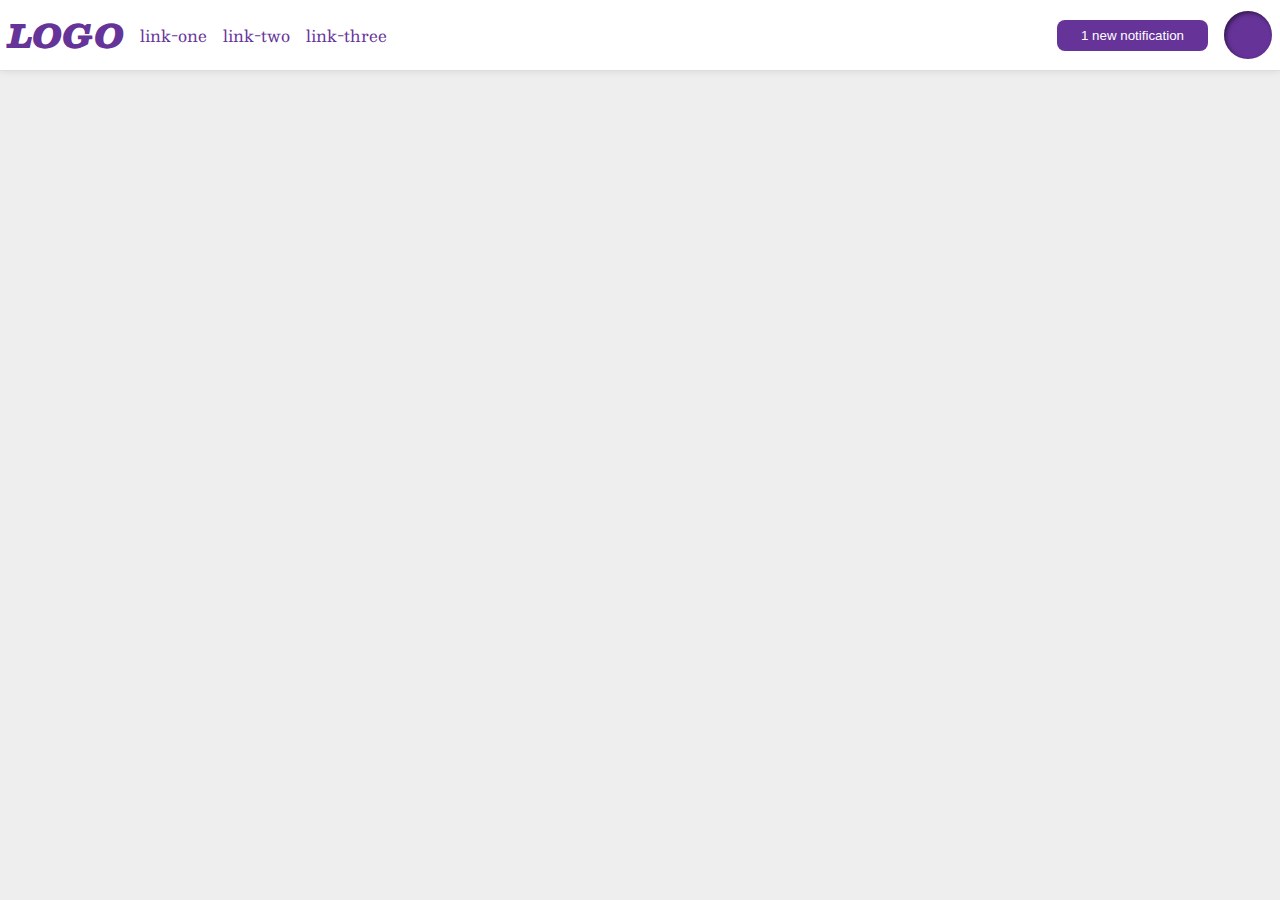
<file: flex/03-flex-header-2/index.html>
<!DOCTYPE html>
<html lang="en">
  <head>
    <meta charset="UTF-8" />
    <meta http-equiv="X-UA-Compatible" content="IE=edge" />
    <meta name="viewport" content="width=device-width, initial-scale=1.0" />
    <title>Flex Header 2</title>
    <link rel="stylesheet" href="style.css" />
  </head>
  <body>
    <div class="header">
      <div class="right-links">
        <div class="logo">LOGO</div>
        <ul class="links">
          <li><a href="https://google.com">link-one</a></li>
          <li><a href="https://google.com">link-two</a></li>
          <li><a href="https://google.com">link-three</a></li>
        </ul>
      </div>
      <div class="left-links">
        <button class="notifications">1 new notification</button>
        <div class="profile-image"></div>
      </div>
    </div>
  </body>
</html>
</file>
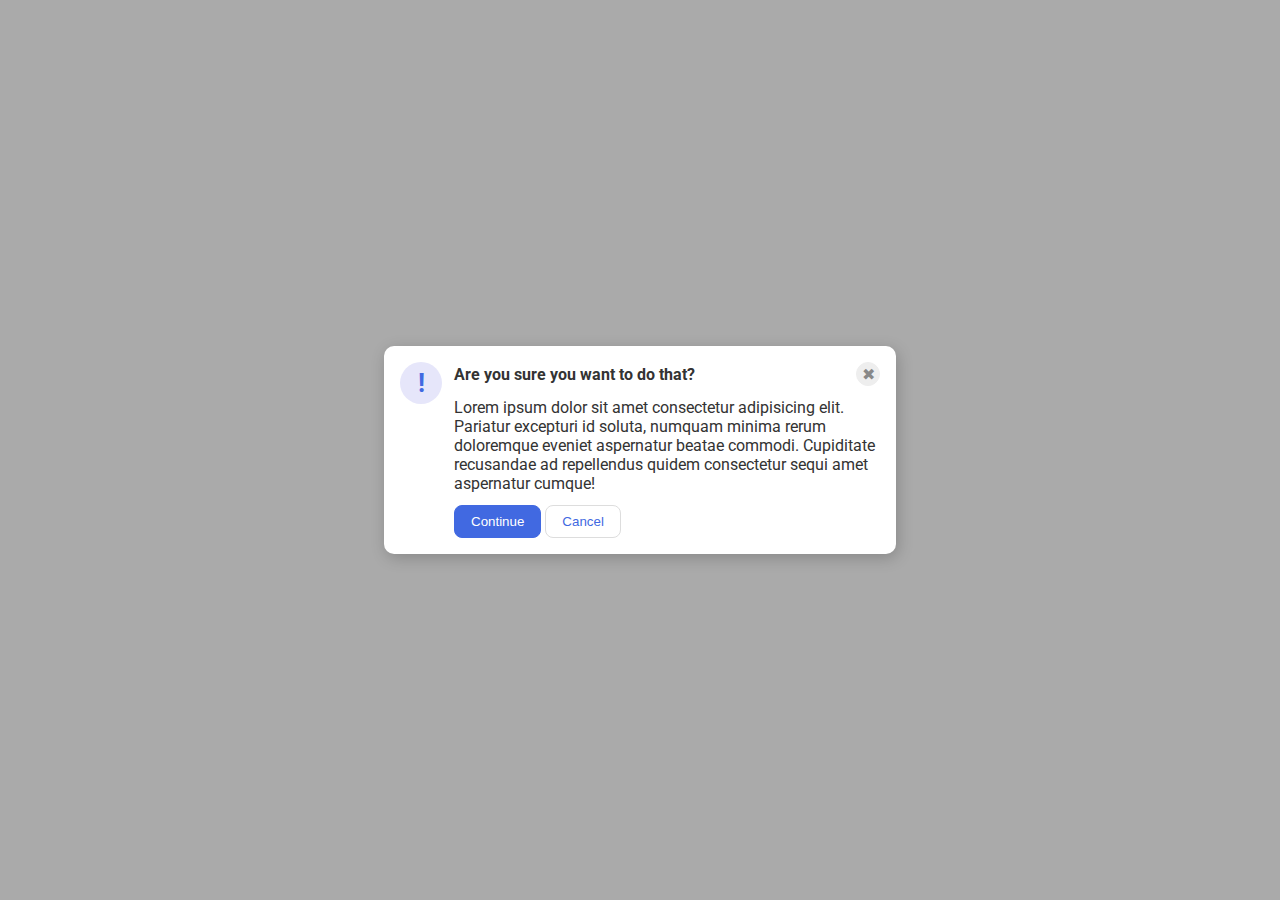
<file: flex/05-flex-modal/index.html>
<!DOCTYPE html>
<html lang="en">
  <head>
    <meta charset="UTF-8" />
    <meta http-equiv="X-UA-Compatible" content="IE=edge" />
    <meta name="viewport" content="width=device-width, initial-scale=1.0" />
    <link rel="stylesheet" href="style.css" />
    <title>Modal</title>
  </head>
  <body>
    <div class="modal">
      <div class="icon">!</div>
      <div class="content">
        <div class="header">
          <div><b>Are you sure you want to do that?</b></div>
          <button class="close-button">✖</button>
        </div>
        <div class="text">
          Lorem ipsum dolor sit amet consectetur adipisicing elit. Pariatur excepturi id soluta, numquam minima rerum
          doloremque eveniet aspernatur beatae commodi. Cupiditate recusandae ad repellendus quidem consectetur sequi
          amet aspernatur cumque!
        </div>
        <div class="footer">
          <button class="continue">Continue</button>
          <button class="cancel">Cancel</button>
        </div>
      </div>
    </div>
  </body>
</html>
</file>
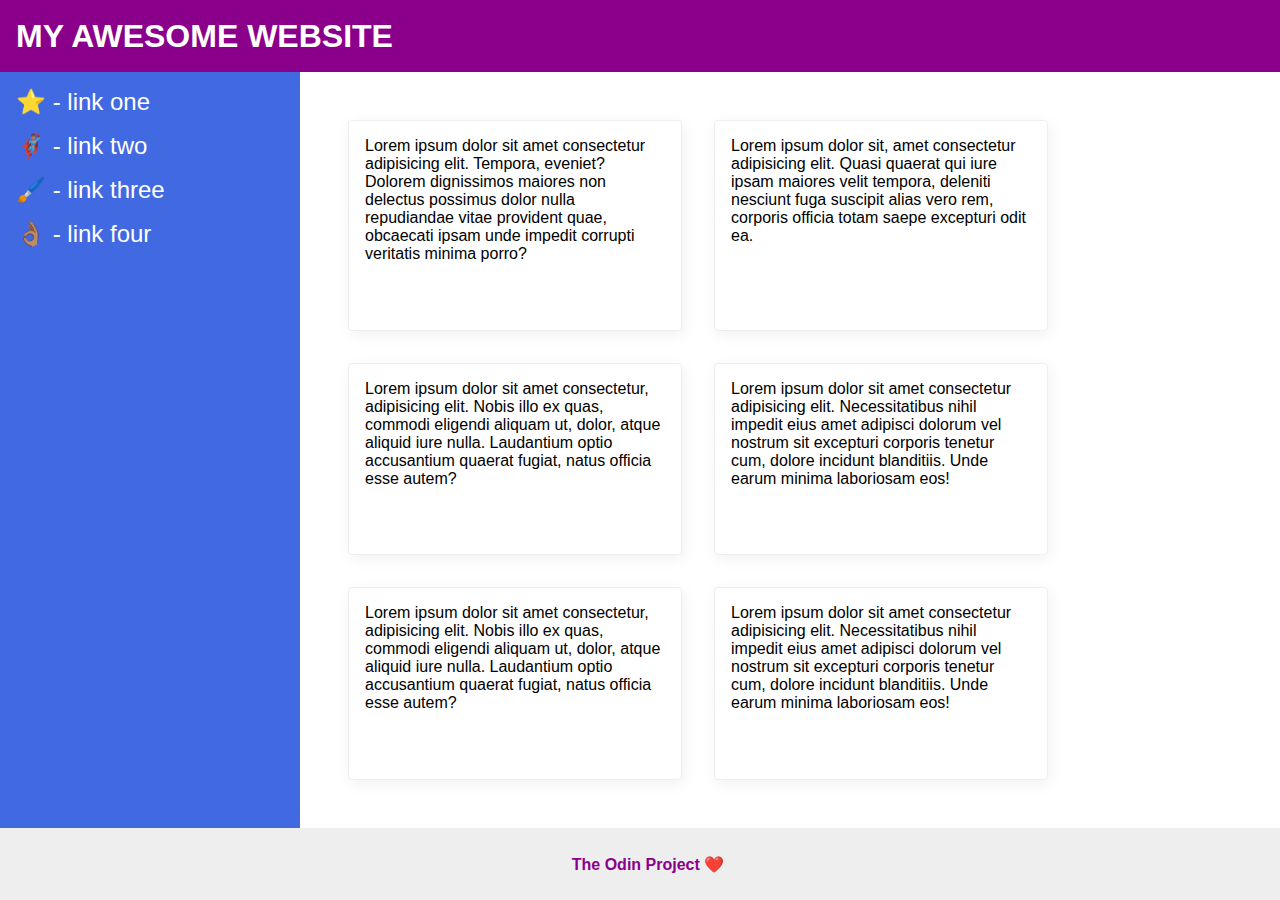
<file: flex/07-flex-layout-2/index.html>
<!DOCTYPE html>
<html lang="en">
  <head>
    <meta charset="UTF-8" />
    <meta http-equiv="X-UA-Compatible" content="IE=edge" />
    <meta name="viewport" content="width=device-width, initial-scale=1.0" />
    <title>The Holy Grail</title>
    <link rel="stylesheet" href="style.css" />
  </head>
  <body>
    <div class="header">MY AWESOME WEBSITE</div>
    <div class="container">
      <div class="sidebar">
        <ul>
          <li><a href="#">⭐ - link one</a></li>
          <li><a href="#">🦸🏽‍♂️ - link two</a></li>
          <li><a href="#">🖌️ - link three</a></li>
          <li><a href="#">👌🏽 - link four</a></li>
        </ul>
      </div>
      <div class="card-layout">
        <div class="card">
          Lorem ipsum dolor sit amet consectetur adipisicing elit. Tempora, eveniet? Dolorem dignissimos maiores non
          delectus possimus dolor nulla repudiandae vitae provident quae, obcaecati ipsam unde impedit corrupti
          veritatis minima porro?
        </div>
        <div class="card">
          Lorem ipsum dolor sit, amet consectetur adipisicing elit. Quasi quaerat qui iure ipsam maiores velit tempora,
          deleniti nesciunt fuga suscipit alias vero rem, corporis officia totam saepe excepturi odit ea.
        </div>
        <div class="card">
          Lorem ipsum dolor sit amet consectetur, adipisicing elit. Nobis illo ex quas, commodi eligendi aliquam ut,
          dolor, atque aliquid iure nulla. Laudantium optio accusantium quaerat fugiat, natus officia esse autem?
        </div>
        <div class="card">
          Lorem ipsum dolor sit amet consectetur adipisicing elit. Necessitatibus nihil impedit eius amet adipisci
          dolorum vel nostrum sit excepturi corporis tenetur cum, dolore incidunt blanditiis. Unde earum minima
          laboriosam eos!
        </div>
        <div class="card">
          Lorem ipsum dolor sit amet consectetur, adipisicing elit. Nobis illo ex quas, commodi eligendi aliquam ut,
          dolor, atque aliquid iure nulla. Laudantium optio accusantium quaerat fugiat, natus officia esse autem?
        </div>
        <div class="card">
          Lorem ipsum dolor sit amet consectetur adipisicing elit. Necessitatibus nihil impedit eius amet adipisci
          dolorum vel nostrum sit excepturi corporis tenetur cum, dolore incidunt blanditiis. Unde earum minima
          laboriosam eos!
        </div>
      </div>
    </div>
    <div class="footer">The Odin Project ❤️</div>
  </body>
</html>
</file>
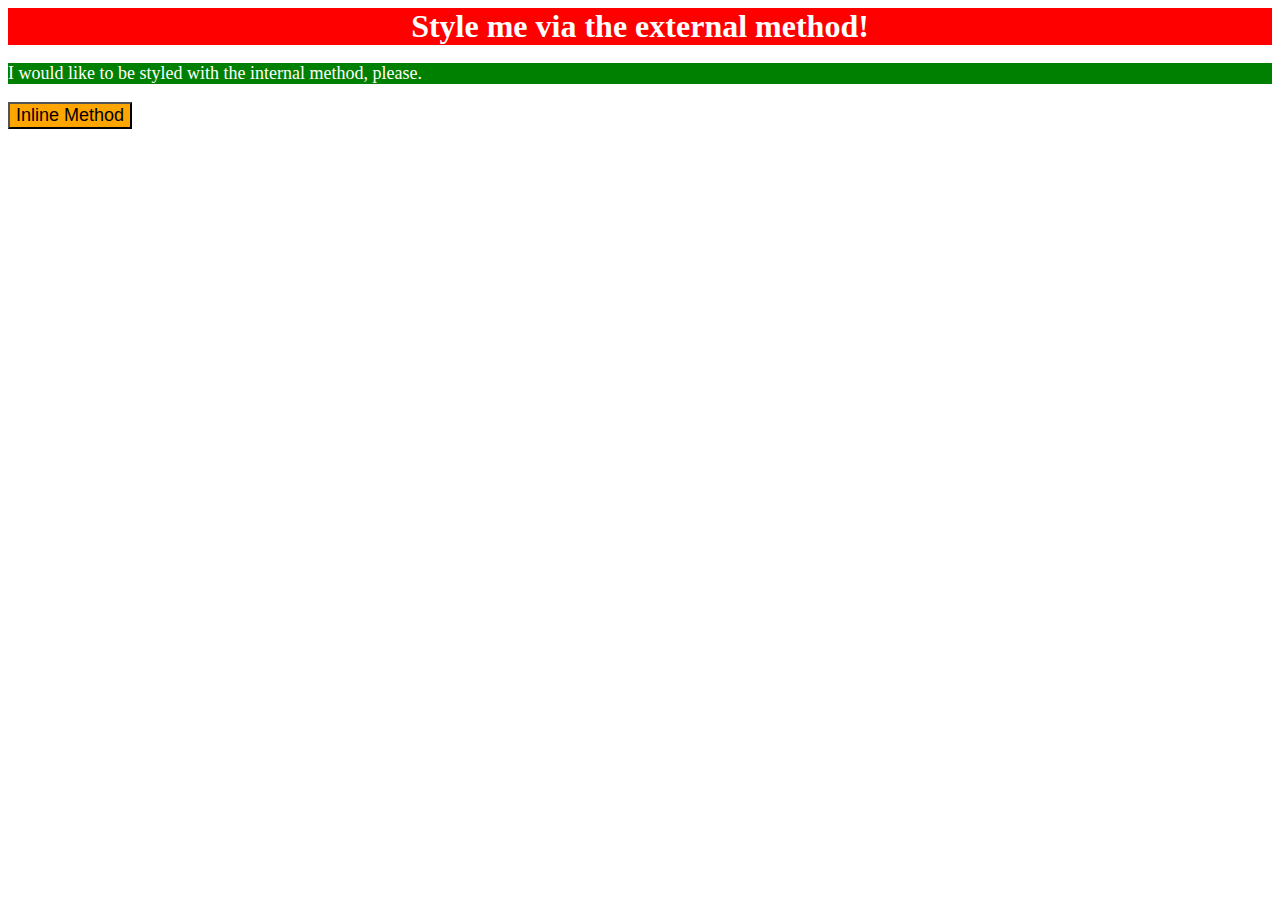
<file: foundations/01-css-methods/index.html>
<!DOCTYPE html>
<html lang="en">
  <head>
    <meta charset="UTF-8" />
    <meta http-equiv="X-UA-Compatible" content="IE=edge" />
    <meta name="viewport" content="width=device-width, initial-scale=1.0" />
    <link rel="stylesheet" href="styles.css" />
    <title>Methods for Adding CSS</title>
    <style>
      p {
        background-color: green;
        color: white;
        font-size: 18px;
      }
    </style>
  </head>
  <body>
    <div>Style me via the external method!</div>
    <p>I would like to be styled with the internal method, please.</p>
    <button style="background-color: orange; font-size: 18px">Inline Method</button>
  </body>
</html>
</file>
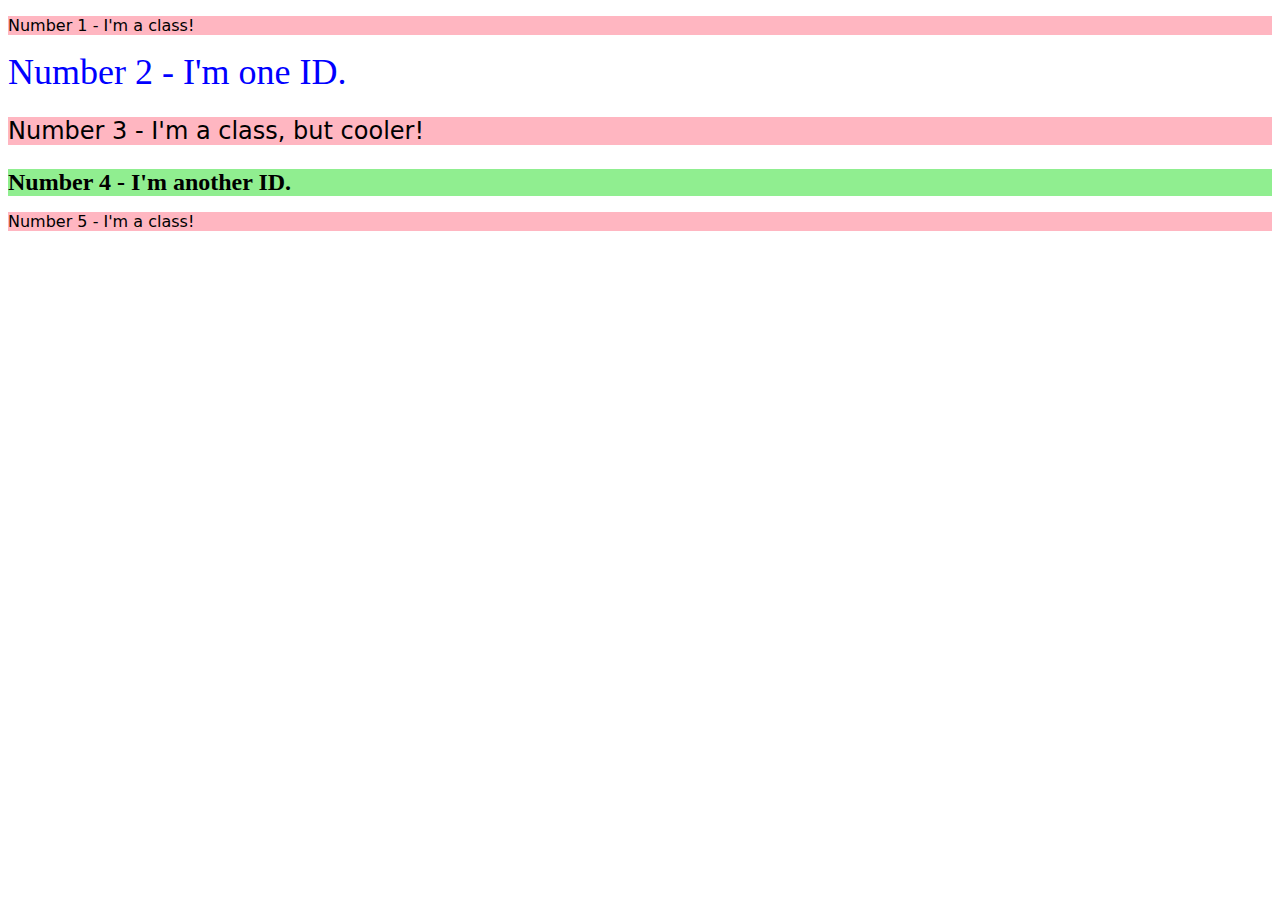
<file: foundations/02-class-id-selectors/index.html>
<!DOCTYPE html>
<html lang="en">
  <head>
    <meta charset="UTF-8" />
    <meta http-equiv="X-UA-Compatible" content="IE=edge" />
    <meta name="viewport" content="width=device-width, initial-scale=1.0" />
    <title>Class and ID Selectors</title>
    <link rel="stylesheet" href="style.css" />
  </head>
  <body>
    <p class="odd">Number 1 - I'm a class!</p>
    <div id="second">Number 2 - I'm one ID.</div>
    <p class="odd change-font-size">Number 3 - I'm a class, but cooler!</p>
    <div id="fourth">Number 4 - I'm another ID.</div>
    <p class="odd">Number 5 - I'm a class!</p>
  </body>
</html>
</file>
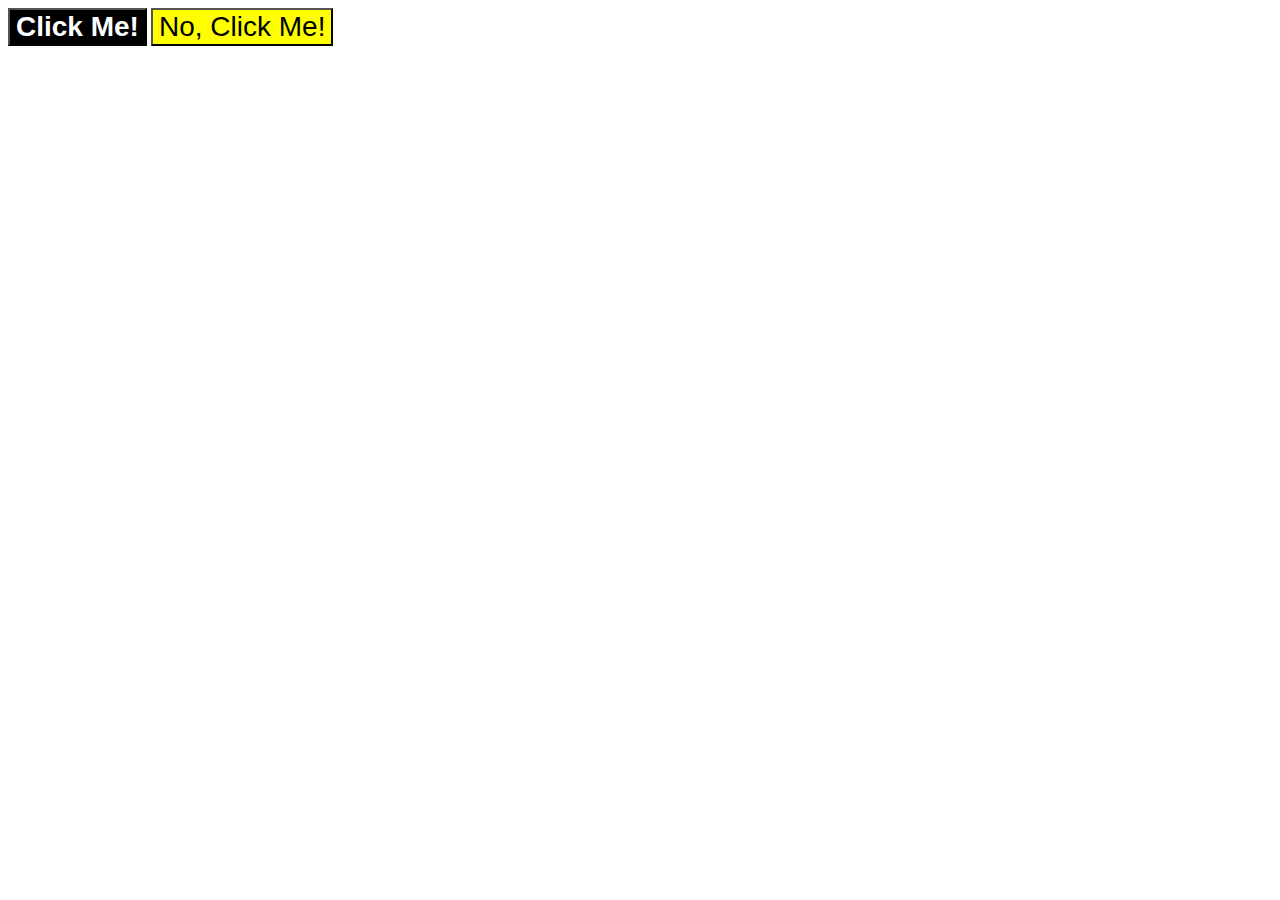
<file: foundations/03-grouping-selectors/index.html>
<!DOCTYPE html>
<html lang="en">
  <head>
    <meta charset="UTF-8">
    <meta http-equiv="X-UA-Compatible" content="IE=edge">
    <meta name="viewport" content="width=device-width, initial-scale=1.0">
    <title>Grouping Selectors</title>
    <link rel="stylesheet" href="style.css">
  </head>
  <body>
    <button class="first">Click Me!</button>
    <button class="second">No, Click Me!</button>
  </body>
</html>
</file>
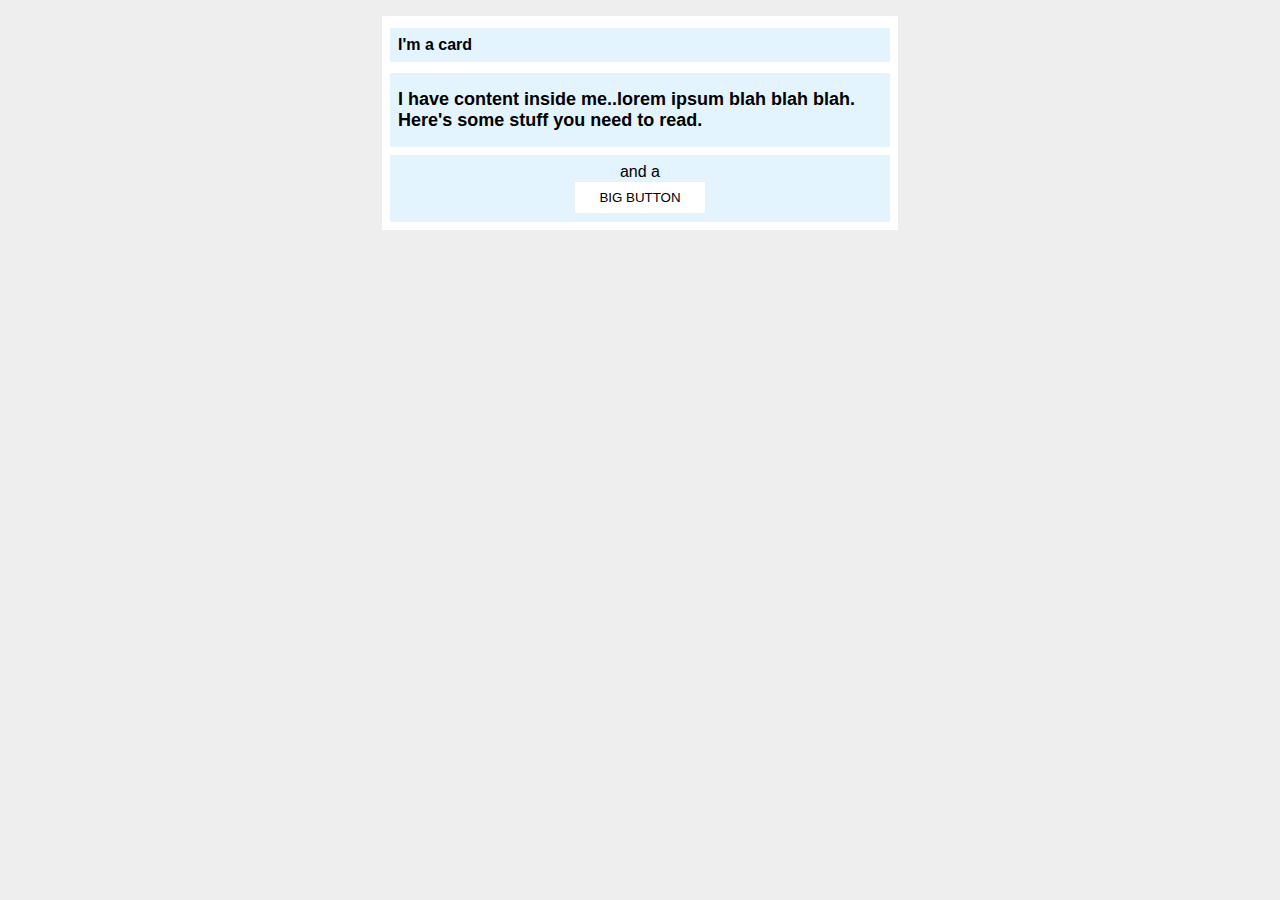
<file: margin-and-padding/02-margin-and-padding-2/index.html>
<!DOCTYPE html>
<html lang="en">
  <head>
    <meta charset="UTF-8" />
    <meta http-equiv="X-UA-Compatible" content="IE=edge" />
    <meta name="viewport" content="width=device-width, initial-scale=1.0" />
    <title>Margin and Padding exercise 2</title>
    <link rel="stylesheet" href="style.css" />
  </head>
  <body>
    <div class="card">
      <h1 class="title">I'm a card</h1>
      <div class="content">
        I have content inside me..lorem ipsum blah blah blah. Here's some stuff you need to read.
      </div>
      <div class="button-container">and a <button>BIG BUTTON</button></div>
    </div>
  </body>
</html>
</file>
<file: flex/03-flex-header-2/style.css>
/* this is some magical font-importing.  
you'll learn about it later. */
@import url('https://fonts.googleapis.com/css2?family=Besley:ital,wght@0,400;1,900&display=swap');

body {
  margin: 0;
  background: #eee;
  font-family: Besley, serif;
}

.header {
  background: white;
  border-bottom: 1px solid #ddd;
  box-shadow: 0 0 8px rgba(0,0,0,.1);
  display:flex;
  align-items: center;
  justify-content: space-between;
  padding:8px;
}

.profile-image {
  background: rebeccapurple;
  box-shadow: inset 2px 2px 4px rgba(0,0,0,.5);
  border-radius: 50%;
  width: 48px;
  height: 48px;
}

.logo {
  color: rebeccapurple;
  font-size: 32px;
  font-weight: 900;
  font-style: italic;
}
.right-links{
  display: flex;
  align-items: center;
  gap:16px
}
.left-links{
  display: flex;
  align-items: center;
  gap:16px;
}
ul {
  display: flex;
  padding: 0;
  margin: 0;
  gap: 16px;
}
button {
  border: none;
  border-radius: 8px;
  background: rebeccapurple;
  color: white;
  padding: 8px 24px;
}

a {
  /* this removes the line under our links */
  text-decoration: none;
  color: rebeccapurple;
}

ul {
  list-style-type: none;
}
</file>
<file: flex/05-flex-modal/style.css>
@import url('https://fonts.googleapis.com/css2?family=Roboto:wght@400;700&display=swap');

html, body {
  height: 100%;
}

body {
  font-family: Roboto, sans-serif;
  margin: 0;
  background: #aaa;
  color: #333;
  /* I'll give you this one for free lol */
  display: flex;
  align-items: center;
  justify-content: center;
}

.modal {
  background: white;
  width: 480px;
  border-radius: 10px;
  box-shadow: 2px 4px 16px rgba(0,0,0,.2);
}

.icon {
  color: royalblue;
  font-size: 26px;
  font-weight: 700;
  background: lavender;
  width: 42px;
  height: 42px;
  border-radius: 50%;
  display: flex;
  align-items: center;
  justify-content: center;
}

.close-button {
  background: #eee;
  border-radius: 50%;
  color: #888;
  font-weight: 400;
  font-size: 16px;
  height: 24px;
  width: 24px;
  display: flex;
  align-items: center;
  justify-content: center;
  border: 1px solid #eee;
  padding: 0;
}

button {
  cursor: pointer;
  padding: 8px 16px;
  border-radius: 8px;
}

button.continue {
  background: royalblue;
  border: 1px solid royalblue;
  color: white;
}

button.cancel {
  background: white;
  border: 1px solid #ddd;
  color: royalblue;
}

.modal{
  display:flex;
  padding:16px;
  gap:12px;
}
.icon{
  flex: 0 0 auto;
}
.header{
  display:flex;
  justify-content:space-between;
  align-items: center;
}
.content{
  display: flex;
  flex-direction: column;
  gap:12px;
}
</file>
<file: flex/07-flex-layout-2/style.css>
body {
  font-family: -apple-system, BlinkMacSystemFont, 'Segoe UI', Roboto, Oxygen, Ubuntu, Cantarell, 'Open Sans', 'Helvetica Neue', sans-serif;
  margin: 0;
  min-height: 100vh;
}

.header {
  height: 72px;
  background: darkmagenta;
  color: white;
}

.footer {
  height: 72px;
  background: #eee;
  color: darkmagenta;
}

.sidebar {
  width: 300px;
  background: royalblue;
  box-sizing: border-box;
}

.card {
  flex: 0 0 300px;
  border: 1px solid #eee;
  box-shadow: 2px 4px 16px rgba(0,0,0,.06);
  border-radius: 4px;
  width:300px;
  padding: 16px;
  margin: 16px;
}
body{
  display:flex;
  flex-direction: column;
}
.container{
  flex:1;
  display:flex;
}
.card-layout{
  display: flex;
  padding:32px;
  flex-wrap: wrap;
}
.sidebar{
  flex: 1 0 300px;
  display:flex;
  flex-direction: column;
  gap:16px;
  padding:16px;
}
.header{
  font-size:32px;
  display:flex;
  align-items: center;
  padding-left: 16px;
  font-weight: bolder;
}
.footer{
  display:flex;
  justify-content: center;
  align-items: center;
  padding-left: 16px;
  font-weight: bolder;
}
ul {
  list-style-type: none;
  margin: 0;
  padding: 0;
}
li {
  margin-bottom: 16px;
}

a {
  color: white;
  text-decoration: none;
  font-size: 24px;
}
</file>
<file: foundations/01-css-methods/styles.css>
div {
    background-color: red;
    color: white;
    font-size: 32px;
    text-align: center;
    font-weight: 700;
}
</file>
<file: foundations/02-class-id-selectors/style.css>
.odd{
    
    background-color: lightpink;
    font-family: "Verdana","DejaVu Sans",sans-serif;
}
#second{
    color:blue;
    font-size: 36px;
}
.change-font-size{
    font-size: 24px;
}
#fourth{
    font-size: 24px;
    font-weight: bold;
    background-color: lightgreen;
}
</file>
<file: foundations/03-grouping-selectors/style.css>
.first,.second{
    font-size: 28px;
    font-family: "Helvetica","Times New Roman",sans-serif;
}
.first{
    background-color: black;
    color: white;
    font-weight: bold;
}
.second
{
    background-color: yellow;
}
</file>
<file: margin-and-padding/02-margin-and-padding-2/style.css>
body {
  background: #eee;
  font-family: sans-serif;
}

.card {
  width: 500px;
  background: #fff;
  margin: 16px auto;
  padding: 8px;
}

.title {
  background: #e3f4ff;
  font-size: 16px;
  padding: 8px;
  margin-top: 4px;
}

.content {
  background: #e3f4ff;
  font-size: large;
  font-weight: bold;
  padding: 16px 8px;
  margin-top: 4px;
}

.button-container {
  margin-top: 8px;
  background: #e3f4ff;
  text-align: center;
  padding: 8px;
}

button {
  display:block;
  margin: 0 auto;
  padding: 8px 24px;
  background: white;
  border: 1px solid #eee;
}
</file>
